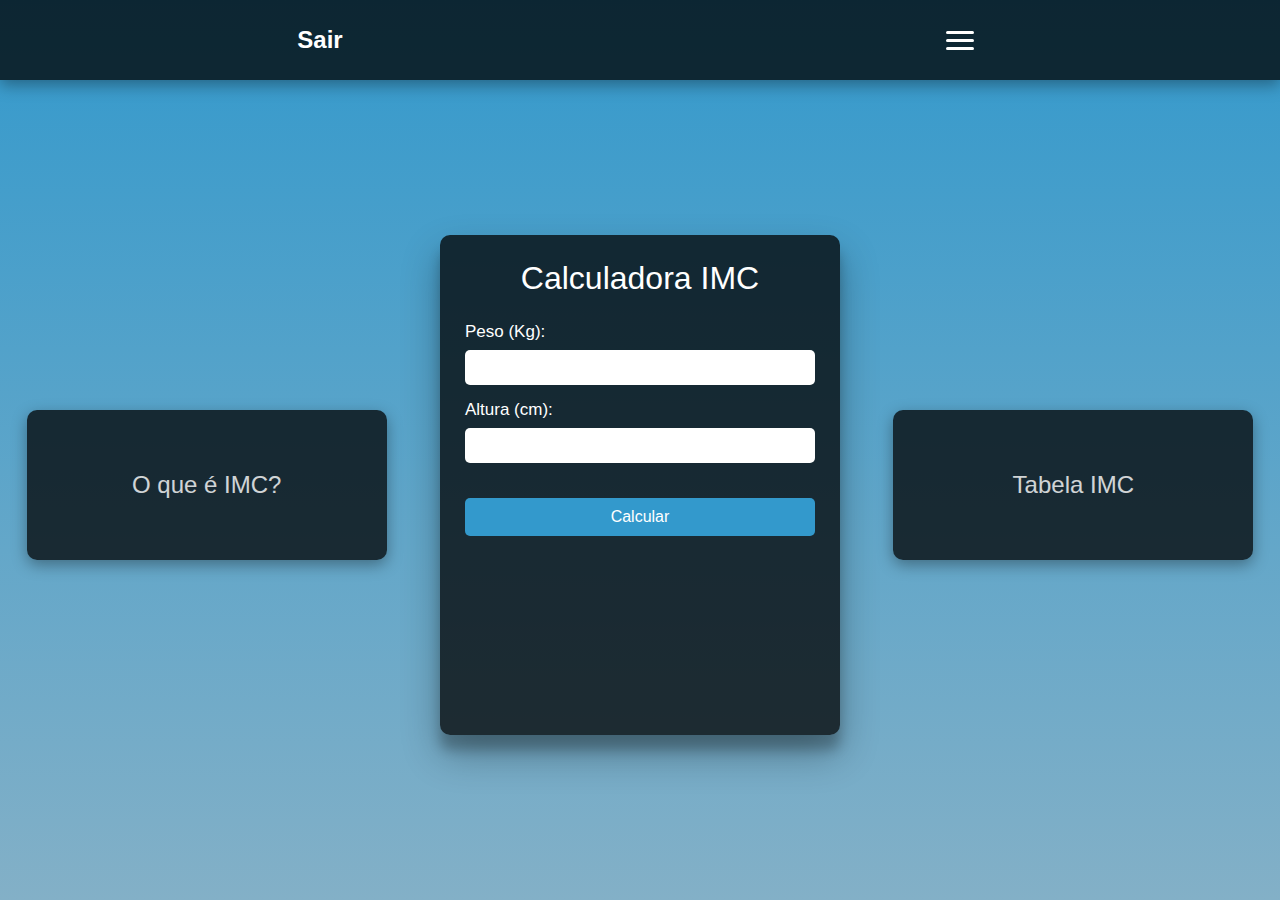
<file: index.html>
<!DOCTYPE html>
<html lang="pt-br">

<head>
    <meta charset="UTF-8">
    <meta http-equiv="X-UA-Compatible" content="IE=edge">
    <meta name="viewport" content="width=device-width, initial-scale=1.0">
    <link rel="stylesheet" href="css/style.css">
    <title>Calculadora IMC</title>
</head>

<body>
    <header class="header-index">
        <div class="header-index-content">
            <div class="header-index-logo">
                <a href="login.html">
                    Sair
                </a>
            </div>
            <div class="header-index-hamburguer">
                <div class="hamburguer">
                    <span class="bar"></span>
                    <span class="bar"></span>
                    <span class="bar"></span>
                </div>
                <div class="header-index-hamburguer-relative">
                    <div class="header-index-hamburguer-position">
                        <div class="header-index-btnColors">
                            <button id="btnColor1">Branco/Cinza</button>
                            <button id="btnColor2">Roxo/Branco</button>
                            <button id="btnColor3">Padrão</button>
                        </div>
                    </div>
                </div>
            </div>
        </div>
    </header>
    <main class="main-index">
        <div class="main-index-card-imc">
            <div class="card-imc">
                <div class="card-imc-span">
                    <span>O que é IMC?</span>
                </div>
                <div class="card-imc-content">
                    <p class="card-imc-content-text">IMC significa Índice de Massa Corporal. É uma medida usada para
                        avaliar se uma pessoa está com peso adequado em relação à sua altura. O IMC é calculado
                        dividindo o peso (em quilogramas) pelo quadrado da altura (em metros). A fórmula matemática para
                        calcular o IMC é a seguinte:
                        <br>
                        <br>
                        IMC = peso (kg) / (altura (m) * altura (m))
                    </p>
                </div>
            </div>
        </div>
        <div class="main-index-content">
            <div class="mian-index-content-body">
                <h1>Calculadora IMC</h1>
                <div class="label-input">
                    <label for="peso">Peso (Kg):</label>
                    <input type="number" id="peso">
                </div>
                <div class="label-input">
                    <label for="altura">Altura (cm):</label>
                    <input type="number" id="altura">
                </div>
                <button id="button-calculate">Calcular</button>
                <div id="result"></div>
            </div>
        </div>
        <div class="main-index-card-btnColor">
            <div class="card-imc">
                <div class="card-imc-span">
                    <span>Tabela IMC</span>
                </div>
                <div class="card-imc-content">
                    <p class="card-imc-content-text">A tabela IMC é dada pelo seguinte:
                        <br>
                        <br>
                        Abaixo do peso: IMC abaixo de 18,5
                        <br>
                        Peso normal: IMC entre 18,5 e 24,9
                        <br>
                        Sobrepeso: IMC entre 25 e 29,9
                        <br>
                        Obesidade grau I: IMC entre 30 e 34,9
                        <br>
                        Obesidade grau II: IMC entre 35 e 39,9
                        <br>
                        Obesidade grau III (obesidade mórbida): IMC igual ou superior a 40
                    </p>
                </div>
            </div>
        </div>
    </main>
    <script src="js/script.js"></script>
</body>

</html>
</file>
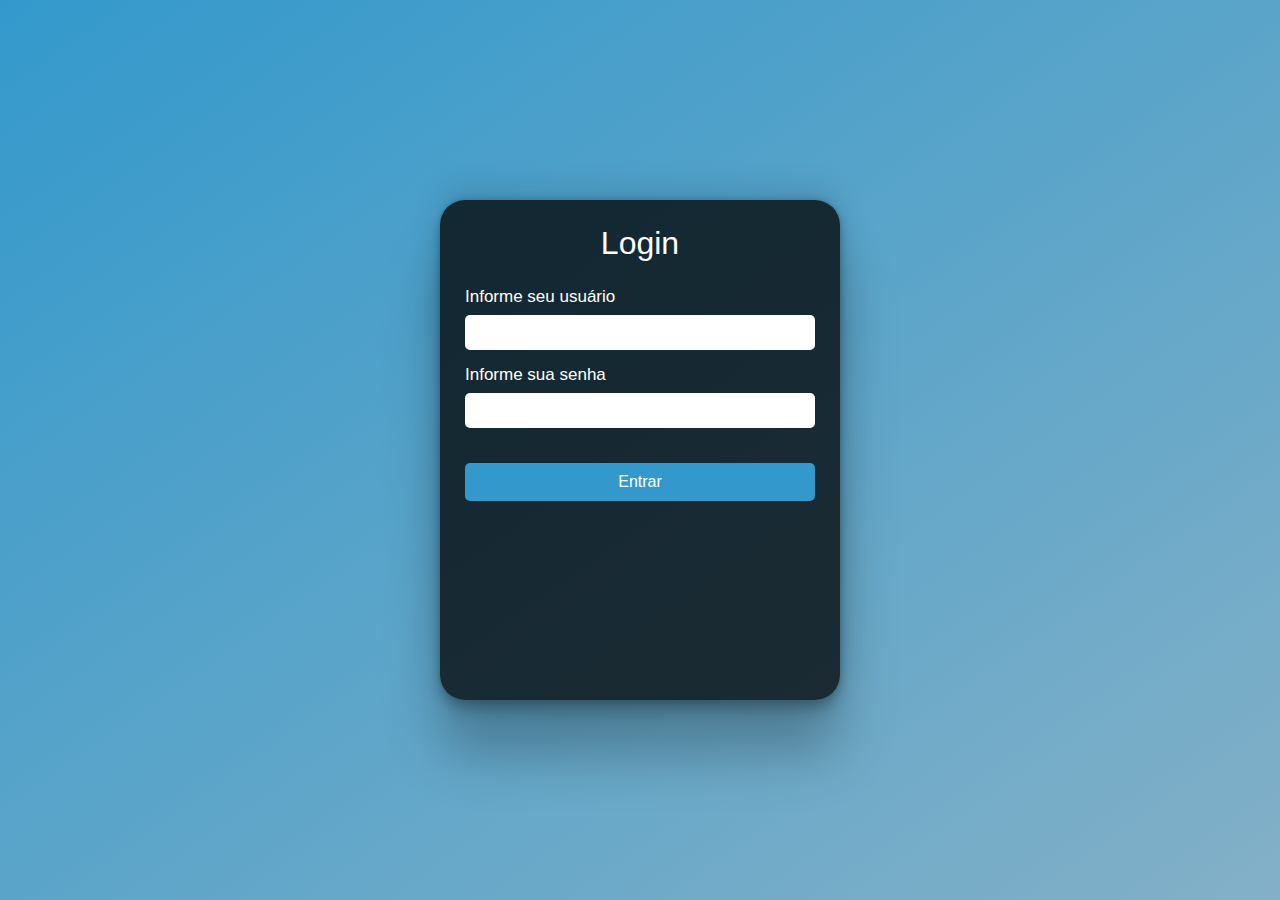
<file: login.html>
<!DOCTYPE html>
<html lang="pt-br">
<head>
    <meta charset="UTF-8">
    <meta http-equiv="X-UA-Compatible" content="IE=edge">
    <meta name="viewport" content="width=device-width, initial-scale=1.0">
    <link rel="stylesheet" href="css/style.css">
    <title>Login</title>
</head>
<body>
    <main class="main-login">
        <div class="container-login">
            <div class="content-login">
                <form id="form-login">
                    <h1>Login</h1>
                    <div class="label-input">
                        <label>Informe seu usuário</label>
                        <input type="text" id="text">
                    </div>
                    <div class="label-input">
                        <label>Informe sua senha</label>
                        <input type="password" id="password">
                    </div>
                    <button type="submit" id="button-login">Entrar</button>
                    <div id="massage-error"></div>
                    <div id="remember-password">Esqueceu a senha? <a href="#">Click Aqui.</a></div>
                </form>
            </div>
        </div>
    </main>
    <script src="js/login.js"></script>
</body>
</html>
</file>
<file: css/style.css>
* {
  margin: 0;
  padding: 0;
  box-sizing: border-box;
  text-decoration: none;
  list-style: none;
  color: rgb(255, 255, 255);
  font-family: Arial, Helvetica, sans-serif;
}

body {
  width: 100%;
  height: 100vh;
  background: linear-gradient(to bottom, #3399cc, #83b0c7);
}

.header-index {
  width: 100%;
  height: 10%;
  max-height: 80px;
  background-color: rgb(0, 0, 0, 0.75);
  box-shadow: rgba(0, 0, 0, 0.35) 0px 5px 15px;
}

.header-index-content {
  width: 100%;
  height: 100%;
  display: flex;
  justify-content: space-around;
  align-items: center;
}

.header-index-logo {
  width: 100px;
  height: 50px;
  display: flex;
  align-items: center;
  justify-content: center;
  font-size: 1.5rem;
  font-weight: bolder;
}

.header-index-hamburguer {
  width: 100px;
  height: 50px;
  display: flex;
  flex-direction: column;
  align-items: center;
  justify-content: center;
}

.header-index-hamburguer-relative {
  position: relative;
  width: 100%;
  display: none;
}

.header-index-hamburguer-relative.active {
  display: block;
}

.header-index-hamburguer-position {
  position: absolute;
  top: 24px;
}

.header-index-btnColors {
  width: 100px;
  height: auto;
  display: flex;
  flex-direction: column;
  align-items: center;
  justify-content: center;
  box-shadow: rgba(0, 0, 0, 0.35) 0px 5px 15px;
}

.header-index-btnColors button {
  padding: 10px 0 10px 0;
  width: 100%;
  border: none;
  color: white;
  background-color: rgb(0, 0, 0, 0.75);
  cursor: pointer;
}

.header-index-btnColors button.selected {
  background-color: rgba(0, 0, 0, 0.9);
}

.header-index-btnColors button:hover {
  background-color: rgb(0, 0, 0, 0.9);
}

.hamburguer {
  cursor: pointer;
}

.bar {
  display: block;
  width: 28px;
  height: 3px;
  border-radius: 3px;
  margin: 5px auto;
  background-color: white;
  transition: all 0.3s ease-in-out;
}

.hamburguer.active .bar:nth-child(2) {
  opacity: 0;
}

.hamburguer.active .bar:nth-child(1) {
  transform: translateY(8px) rotate(45deg);
}

.hamburguer.active .bar:nth-child(3) {
  transform: translateY(-8px) rotate(-45deg);
}

.main-index {
  width: 100%;
  height: 90%;
  display: flex;
  align-items: center;
  justify-content: space-around;
}

.card-imc {
  background-color: rgb(0, 0, 0, 0.75);
  border-radius: 10px;
  box-shadow: rgba(0, 0, 0, 0.35) 0px 5px 15px;
  cursor: pointer;
  width: 360px;
  display: flex;
  flex-direction: column;
  align-items: center;
  justify-content: center;
  position: relative;
  overflow: hidden;
  transition: all 0.5s;
}

.card-imc-span {
  width: 360px;
  display: flex;
  justify-content: center;
  align-items: center;
  height: 150px;
  transition: all 0.5s;
  z-index: 2;
  position: relative;
  opacity: 0.8;
}

.card-imc-span span {
  font-size: 1.5rem;
  transition: all 0.5s;
}

.card-imc:hover .card-imc-span {
  width: 430px;
  opacity: 1;
  height: 100px;
  border-bottom: 1px solid #fff;
}

.card-imc:hover .card-imc-span span {
  font-size: 28px;
}

.card-imc .card-imc-content {
  padding: 0px 20px;
  height: 0;
  opacity: 0;
  transition: all 0.5s;
  position: relative;
  box-sizing: border-box;
  overflow: hidden;
  transform: translateY(30px);
}

.card-imc:hover .card-imc-content {
  height: 200px;
  padding: 20px;
  opacity: 1;
  transform: translateY(0);
}

.card-imc .card-imc-content p {
  margin: 0;
}

.card-imc-content-text {
  font-size: 16px;
  opacity: 0.8;
}

.main-index-content {
  width: 400px;
  height: 500px;
  background-color: rgb(0, 0, 0, 0.75);
  box-shadow: rgba(0, 0, 0, 0.3) 0px 19px 38px,
    rgba(0, 0, 0, 0.22) 0px 15px 12px;
  border-radius: 10px;
}

.mian-index-content-body {
  padding: 25px;
}

.mian-index-content-body h1,
#form-login h1 {
  margin-bottom: 25px;
  text-align: center;
  font-size: 2rem;
  font-weight: 500;
}

.label-input {
  display: flex;
  flex-direction: column;
  margin-bottom: 15px;
}

.label-input label {
  font-size: 17px;
  font-weight: 500;
}

.label-input input {
  padding: 10px;
  border-radius: 5px;
  border: none;
  margin-top: 8px;
  outline: none;
  color: black;
}

input[type="number"]::-webkit-inner-spin-button,
input[type="number"]::-webkit-outer-spin-button {
  -webkit-appearance: none;
  appearance: none;
  margin: 0;
}

#button-calculate,
#button-login {
  width: 100%;
  height: auto;
  margin-top: 20px;
  padding: 10px;
  font-size: 16px;
  border-radius: 5px;
  border: none;
  cursor: pointer;
  background-color: #3399cc;
  transition: ease-in-out 0.2s;
}

#button-calculate:hover,
#button-login:hover {
  background-color: #3399cc8f;
}

#result,
#massage-error {
  width: 100%;
  height: auto;
  margin-top: 15px;
  text-align: center;
  /* font-weight: bolder; */
  font-size: 1rem;
}

/* Login */

.main-login {
  width: 100%;
  height: 100vh;
  background: linear-gradient(to bottom right, #3399cc, #83b0c7);
  display: flex;
  align-items: center;
  justify-content: center;
}

.container-login {
  width: 400px;
  height: 500px;
  background-color: rgb(0, 0, 0, 0.75);
  box-shadow: rgba(0, 0, 0, 0.25) 0px 54px 55px,
    rgba(0, 0, 0, 0.12) 0px -12px 30px, rgba(0, 0, 0, 0.12) 0px 4px 6px,
    rgba(0, 0, 0, 0.17) 0px 12px 13px, rgba(0, 0, 0, 0.09) 0px -3px 5px;
  border-radius: 25px;
}

.content-login {
  padding: 25px;
}

.form-login {
  width: 100%;
}

#remember-password {
    width: 100%;
    height: auto;
    text-align: center;
    margin-top: 15px;
    display: none;
    font-size: 1rem;
}

#remember-password.rememberActive {
    display: block;
}
</file>
